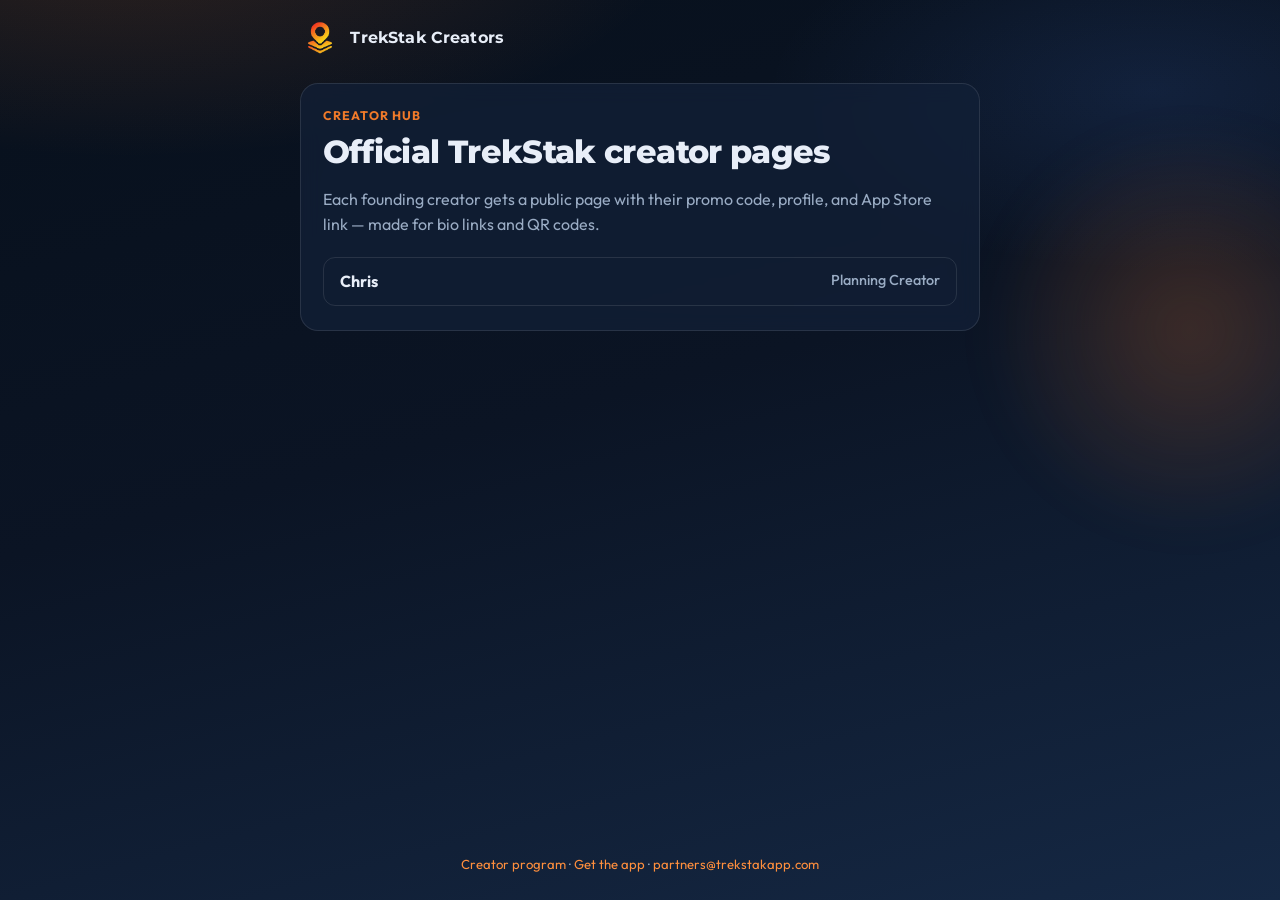
<file: index.html>
<!DOCTYPE html>
<html lang="en">
<head>
  <meta charset="UTF-8" />
  <meta name="viewport" content="width=device-width, initial-scale=1" />
  <title>TrekStak Creators</title>
  <meta name="description" content="Official TrekStak creator pages — promo codes, profiles, and App Store links." />
  <meta name="theme-color" content="#0b1424" />
  <meta name="apple-mobile-web-app-capable" content="yes" />
  <meta name="apple-mobile-web-app-status-bar-style" content="black-translucent" />
  <link rel="manifest" href="/manifest.webmanifest" />
  <link rel="apple-touch-icon" href="/finallogo.png" />
  <link rel="preconnect" href="https://fonts.googleapis.com" />
  <link rel="preconnect" href="https://fonts.gstatic.com" crossorigin />
  <link href="https://fonts.googleapis.com/css2?family=Montserrat:wght@600;700;800&family=Outfit:wght@400;500;600;700&display=swap" rel="stylesheet" />
  <link rel="stylesheet" href="/styles.css?v=10" />
  <link rel="stylesheet" href="/webapp-shell.css?v=1" />
</head>
<body>
  <div class="page">
    <div class="bg" aria-hidden="true">
      <div class="bg-base"></div>
      <div class="bg-shade"></div>
      <div class="bg-glow"></div>
    </div>

    <header class="top">
      <a class="brand" href="/">
        <img class="brand-logo" src="/finallogo.png" width="40" height="40" alt="" />
        <span>TrekStak Creators</span>
      </a>
    </header>

    <main id="app" class="main">
      <p class="loading">Loading…</p>
    </main>

    <footer class="foot">
      <p>
        <a href="https://partners.trekstakapp.com">Creator program</a>
        ·
        <a href="https://get.trekstakapp.com">Get the app</a>
        ·
        <a href="mailto:partners@trekstakapp.com">partners@trekstakapp.com</a>
      </p>
    </footer>
  </div>

  <script src="/webapp-shell.js?v=1" defer></script>
  <script src="/firebase-config.js?v=3" defer></script>
  <script src="/creator-public-store.js?v=7" defer></script>
  <script src="/app.js?v=11" defer></script>
  <script>
    window.addEventListener("load", function () {
      if (window.TrekStakWebApp && TrekStakWebApp.registerServiceWorker) {
        TrekStakWebApp.registerServiceWorker("/sw.js");
      }
    });
  </script>
</body>
</html>
</file>
<file: styles.css>
:root {
  --navy: #0b1424;
  --navy-2: #122038;
  --ink: #e8eef8;
  --muted: #9aacc4;
  --orange: #f07a2a;
  --orange-hot: #ff8f3d;
  --card: rgba(18, 32, 56, 0.72);
  --line: rgba(255, 255, 255, 0.1);
  --ok: #3dd68c;
  --radius: 18px;
  --font-display: "Montserrat", system-ui, sans-serif;
  --font-body: "Outfit", system-ui, sans-serif;
}

*,
*::before,
*::after {
  box-sizing: border-box;
}

html,
body {
  margin: 0;
  min-height: 100%;
  background: var(--navy);
  color: var(--ink);
  font-family: var(--font-body);
}

a {
  color: var(--orange-hot);
  text-decoration: none;
}

a:hover {
  text-decoration: underline;
}

.page {
  position: relative;
  min-height: 100vh;
  display: flex;
  flex-direction: column;
  overflow-x: hidden;
}

.bg {
  position: fixed;
  inset: 0;
  z-index: 0;
  pointer-events: none;
}

.bg-base {
  position: absolute;
  inset: 0;
  background: linear-gradient(165deg, #07101c 0%, #0b1424 45%, #152844 100%);
}

.bg-shade {
  position: absolute;
  inset: 0;
  background:
    radial-gradient(ellipse 80% 50% at 10% -10%, rgba(240, 122, 42, 0.18), transparent 55%),
    radial-gradient(ellipse 60% 40% at 90% 10%, rgba(80, 140, 255, 0.12), transparent 50%);
}

.bg-glow {
  position: absolute;
  width: 420px;
  height: 420px;
  right: -120px;
  top: 120px;
  border-radius: 50%;
  background: radial-gradient(circle, rgba(240, 122, 42, 0.22), transparent 70%);
  filter: blur(20px);
}

.top,
.main,
.foot {
  position: relative;
  z-index: 1;
}

.top {
  display: flex;
  align-items: center;
  justify-content: space-between;
  padding: 1.1rem 1.25rem;
  max-width: 720px;
  margin: 0 auto;
  width: 100%;
}

.brand {
  display: inline-flex;
  align-items: center;
  gap: 0.65rem;
  color: var(--ink);
  font-family: var(--font-display);
  font-weight: 700;
  font-size: 1rem;
  letter-spacing: 0.01em;
  text-decoration: none;
}

.brand:hover {
  text-decoration: none;
  color: #fff;
}

.brand-logo {
  border-radius: 10px;
  display: block;
}

.main {
  flex: 1;
  width: 100%;
  max-width: 720px;
  margin: 0 auto;
  padding: 0.5rem 1.25rem 2.5rem;
}

.loading,
.error {
  text-align: center;
  color: var(--muted);
  padding: 3rem 1rem;
}

.error h1 {
  font-family: var(--font-display);
  color: var(--ink);
  font-size: 1.5rem;
  margin: 0 0 0.75rem;
}

.home-card,
.profile {
  background: var(--card);
  border: 1px solid var(--line);
  border-radius: var(--radius);
  padding: 1.5rem 1.35rem;
  backdrop-filter: blur(10px);
}

.home-card h1,
.profile-name {
  font-family: var(--font-display);
  font-weight: 800;
  margin: 0 0 0.4rem;
  font-size: clamp(1.55rem, 4vw, 2rem);
  letter-spacing: -0.02em;
}

.eyebrow {
  margin: 0 0 0.55rem;
  color: var(--orange);
  font-size: 0.78rem;
  font-weight: 700;
  letter-spacing: 0.08em;
  text-transform: uppercase;
}

.lede,
.bio,
.muted {
  color: var(--muted);
  line-height: 1.55;
}

.profile-head {
  display: flex;
  gap: 1rem;
  align-items: flex-start;
  margin-bottom: 1.25rem;
}

.avatar {
  width: 72px;
  height: 72px;
  border-radius: 50%;
  object-fit: cover;
  background: var(--navy-2);
  border: 2px solid rgba(240, 122, 42, 0.45);
  flex-shrink: 0;
}

.avatar-fallback {
  display: grid;
  place-items: center;
  font-family: var(--font-display);
  font-weight: 800;
  font-size: 1.4rem;
  color: var(--orange-hot);
}

.handle,
.role-chip {
  margin: 0;
  color: var(--muted);
  font-size: 0.95rem;
}

.role-chip {
  display: inline-block;
  margin-top: 0.45rem;
  padding: 0.2rem 0.55rem;
  border-radius: 999px;
  border: 1px solid var(--line);
  font-size: 0.75rem;
  font-weight: 600;
  color: var(--ink);
}

.bio {
  margin: 0 0 1.35rem;
}

.panel {
  border: 1px solid var(--line);
  border-radius: 14px;
  padding: 1rem 1rem 1.1rem;
  margin-bottom: 1rem;
  background: rgba(7, 16, 28, 0.35);
}

.panel h2 {
  font-family: var(--font-display);
  font-size: 0.82rem;
  letter-spacing: 0.06em;
  text-transform: uppercase;
  margin: 0 0 0.65rem;
  color: var(--muted);
  font-weight: 700;
}

.code-row {
  display: flex;
  align-items: center;
  gap: 0.65rem;
  flex-wrap: wrap;
}

.code-value {
  font-family: var(--font-display);
  font-weight: 800;
  font-size: 1.55rem;
  letter-spacing: 0.06em;
  margin: 0;
  color: #fff;
}

.discount {
  margin: 0.45rem 0 0;
  color: var(--ok);
  font-weight: 600;
  font-size: 0.92rem;
}

.btn {
  appearance: none;
  border: 0;
  cursor: pointer;
  font-family: var(--font-body);
  font-weight: 600;
  font-size: 0.9rem;
  border-radius: 999px;
  padding: 0.55rem 0.95rem;
  transition: transform 0.15s ease, background 0.15s ease;
}

.btn:active {
  transform: scale(0.98);
}

.btn-primary {
  background: var(--orange);
  color: #111;
}

.btn-primary:hover {
  background: var(--orange-hot);
}

.btn-ghost {
  background: transparent;
  color: var(--ink);
  border: 1px solid var(--line);
}

.btn-ghost:hover {
  border-color: rgba(255, 255, 255, 0.28);
}

.btn-row {
  display: flex;
  flex-wrap: wrap;
  gap: 0.55rem;
  margin-top: 0.85rem;
}

.toast {
  font-size: 0.85rem;
  color: var(--ok);
  min-height: 1.2em;
  margin: 0.4rem 0 0;
}

.cta-store {
  display: flex;
  justify-content: center;
  margin: 0.35rem 0 0.25rem;
}

.app-store-badge {
  display: block;
  height: 54px;
  width: auto;
}

.socials {
  display: flex;
  flex-wrap: wrap;
  gap: 0.55rem;
}

.social-link {
  display: inline-flex;
  align-items: center;
  gap: 0.4rem;
  padding: 0.45rem 0.75rem;
  border-radius: 999px;
  border: 1px solid var(--line);
  color: var(--ink);
  font-weight: 600;
  font-size: 0.88rem;
  text-decoration: none;
}

.social-link:hover {
  border-color: rgba(240, 122, 42, 0.5);
  text-decoration: none;
}

.social-link img {
  width: 18px;
  height: 18px;
  display: block;
}

.post-list {
  display: grid;
  gap: 1rem;
}

.post-card {
  border: 1px solid var(--line);
  border-radius: 14px;
  overflow: hidden;
  background: rgba(7, 16, 28, 0.45);
}

.post-image {
  display: block;
  width: 100%;
  aspect-ratio: 16 / 10;
  object-fit: cover;
  background: var(--navy-2);
}

.post-video {
  display: block;
  width: 100%;
  max-height: 360px;
  background: #000;
}

.post-video-link {
  margin: 0;
  padding: 0.5rem 1rem 0;
  font-size: 0.88rem;
}

.post-video-link a {
  color: #ffc48a;
}

.post-body {
  padding: 0.95rem 1rem 1.05rem;
}

.post-date {
  margin: 0 0 0.35rem;
  color: var(--muted);
  font-size: 0.78rem;
  font-weight: 600;
  letter-spacing: 0.04em;
}

.post-card h3 {
  font-family: var(--font-display);
  font-size: 1.05rem;
  margin: 0 0 0.45rem;
  letter-spacing: -0.01em;
  line-height: 1.3;
}

.post-text {
  margin: 0;
  color: var(--muted);
  line-height: 1.55;
  font-size: 0.95rem;
}

.post-tags {
  display: flex;
  flex-wrap: wrap;
  gap: 0.35rem;
  margin: 0.7rem 0 0;
}

.post-tag {
  font-size: 0.72rem;
  font-weight: 600;
  letter-spacing: 0.03em;
  text-transform: lowercase;
  padding: 0.18rem 0.5rem;
  border-radius: 999px;
  border: 1px solid var(--line);
  color: var(--ink);
}

.post-cta {
  margin-top: 0.85rem;
  display: flex;
  flex-wrap: wrap;
  align-items: center;
  gap: 0.65rem;
}

.post-cta .btn {
  text-decoration: none;
}

.post-code {
  margin: 0;
  color: var(--muted);
  font-size: 0.88rem;
}

.post-code strong {
  color: #fff;
  letter-spacing: 0.04em;
}

.trip-list {
  display: grid;
  gap: 0.75rem;
}

.cotw-card {
  border: 1px solid var(--line);
  border-radius: 14px;
  overflow: hidden;
  background: rgba(7, 16, 28, 0.45);
}

.cotw-photo {
  display: block;
  width: 100%;
  aspect-ratio: 16 / 9;
  object-fit: cover;
  background: rgba(255, 255, 255, 0.04);
}

.cotw-body {
  padding: 0.95rem 1rem 1.05rem;
}

.cotw-city {
  margin: 0 0 0.55rem;
  font-family: var(--font-display);
  font-size: 1.2rem;
  font-weight: 700;
  letter-spacing: -0.01em;
  display: flex;
  flex-wrap: wrap;
  align-items: baseline;
  gap: 0.3rem 0.45rem;
}

.cotw-intro {
  margin: 0 0 0.85rem;
  color: var(--muted);
  line-height: 1.5;
  font-size: 0.95rem;
}

.cotw-tips {
  margin: 0;
  padding: 0 0 0 1.1rem;
  display: grid;
  gap: 0.45rem;
  color: #e8eef8;
  font-size: 0.92rem;
  line-height: 1.45;
}

.cotw-tips li::marker {
  color: var(--orange, #fe8200);
}

.city-reviews-list {
  display: grid;
  gap: 0.85rem;
}

.city-review-card {
  border: 1px solid var(--line);
  border-radius: 14px;
  padding: 0.95rem 1rem;
  background: rgba(7, 16, 28, 0.45);
}

.city-review-city {
  margin: 0 0 0.75rem;
  font-family: var(--font-display);
  font-size: 1.15rem;
  font-weight: 700;
  letter-spacing: -0.01em;
  display: flex;
  flex-wrap: wrap;
  align-items: baseline;
  gap: 0.3rem 0.45rem;
}

.city-review-ratings {
  display: grid;
  gap: 0.55rem;
}

.city-review-rating-line {
  display: grid;
  grid-template-columns: minmax(7rem, 9.5rem) auto 1fr;
  gap: 0.45rem 0.65rem;
  align-items: baseline;
  font-size: 0.92rem;
  line-height: 1.45;
}

@media (max-width: 520px) {
  .city-review-rating-line {
    grid-template-columns: 1fr;
    gap: 0.2rem;
  }
}

.city-review-cat {
  font-weight: 600;
  color: #e8eef8;
}

.city-review-stars {
  color: #ffc48a;
  letter-spacing: 0.06em;
  white-space: nowrap;
}

.city-review-why {
  color: var(--muted);
}

.live-trip-card {
  border: 1px solid var(--line);
  border-radius: 14px;
  overflow: hidden;
  background: rgba(7, 16, 28, 0.45);
}

.live-trip-cover {
  display: block;
  width: 100%;
  aspect-ratio: 16 / 9;
  object-fit: cover;
}

.live-trip-body {
  padding: 0.95rem 1rem 1.05rem;
}

.live-trip-city {
  margin: 0 0 0.45rem;
  font-family: var(--font-display);
  font-size: 1.2rem;
  font-weight: 700;
  display: flex;
  flex-wrap: wrap;
  align-items: baseline;
  gap: 0.35rem 0.5rem;
}

.live-trip-hook {
  margin: 0 0 0.75rem;
  color: var(--muted);
  line-height: 1.5;
}

.live-trip-teaser {
  margin: 0 0 0.85rem;
  font-size: 0.88rem;
  color: #ffc48a;
}

.live-trip-empty {
  margin: 0;
  color: var(--muted);
  font-size: 0.9rem;
}

.live-trip-timeline {
  display: grid;
  gap: 1rem;
  margin-top: 0.5rem;
  padding-top: 0.75rem;
  border-top: 1px solid var(--line);
}

.live-trip-day h3 {
  margin: 0.15rem 0 0.45rem;
  font-size: 1.05rem;
  font-family: var(--font-display);
}

.live-trip-day-label {
  margin: 0;
  font-size: 0.78rem;
  font-weight: 700;
  letter-spacing: 0.04em;
  text-transform: uppercase;
  color: #ffc48a;
}

.live-trip-day-summary {
  margin: 0 0 0.65rem;
  color: var(--muted);
  line-height: 1.5;
  font-size: 0.92rem;
}

.live-trip-day-tags {
  margin: 0 0 0.65rem;
}

.live-trip-day-photo {
  display: block;
  width: 100%;
  border-radius: 10px;
  margin-bottom: 0.65rem;
}

.live-trip-day-video {
  display: block;
  width: 100%;
  max-height: 360px;
  border-radius: 10px;
  margin-bottom: 0.5rem;
  background: #000;
}

.live-trip-day-link {
  margin: 0;
  font-size: 0.88rem;
}

.live-trip-day-link a {
  color: #ffc48a;
}

.trip-card {
  border: 1px solid var(--line);
  border-radius: 14px;
  padding: 0.95rem 1rem;
  background: rgba(7, 16, 28, 0.45);
}

.trip-card-top {
  display: flex;
  align-items: center;
  justify-content: space-between;
  gap: 0.75rem;
  flex-wrap: wrap;
}

.trip-card h3 {
  font-family: var(--font-display);
  font-size: 1.1rem;
  margin: 0;
  letter-spacing: -0.01em;
  display: flex;
  flex-wrap: wrap;
  align-items: baseline;
  gap: 0.3rem 0.45rem;
}

.trip-flag {
  font-style: normal;
  line-height: 1;
}

.trip-country {
  font-size: 0.8rem;
  font-weight: 600;
  color: var(--muted);
  letter-spacing: 0;
}

.trip-status {
  font-size: 0.72rem;
  font-weight: 700;
  letter-spacing: 0.04em;
  text-transform: uppercase;
  padding: 0.22rem 0.55rem;
  border-radius: 999px;
  border: 1px solid var(--line);
}

.trip-status--currently {
  color: #7ee0a8;
  border-color: rgba(80, 200, 120, 0.35);
  background: rgba(80, 200, 120, 0.12);
}

.trip-status--upcoming {
  color: #ffc48a;
  border-color: rgba(254, 130, 0, 0.35);
  background: rgba(254, 130, 0, 0.1);
}

.trip-status--just-back {
  color: #b8c8e8;
  border-color: rgba(140, 160, 200, 0.35);
  background: rgba(140, 160, 200, 0.12);
}

.trip-when {
  margin: 0.4rem 0 0;
  color: var(--orange-hot);
  font-weight: 600;
  font-size: 0.9rem;
}

.trip-why {
  margin: 0.45rem 0 0;
  color: var(--muted);
  line-height: 1.55;
  font-size: 0.95rem;
  white-space: pre-wrap;
}

.trip-focus {
  display: flex;
  flex-wrap: wrap;
  gap: 0.35rem;
  margin: 0.65rem 0 0;
}

.qr-wrap {
  display: flex;
  flex-direction: column;
  align-items: flex-start;
  gap: 0.75rem;
}

.qr-wrap img {
  width: 160px;
  height: 160px;
  border-radius: 12px;
  background: #fff;
  padding: 8px;
}

.foot {
  padding: 1rem 1.25rem 1.75rem;
  text-align: center;
  color: var(--muted);
  font-size: 0.82rem;
}

.foot p {
  margin: 0;
}

.creator-list {
  list-style: none;
  margin: 1.25rem 0 0;
  padding: 0;
  display: grid;
  gap: 0.55rem;
}

.creator-list a {
  display: flex;
  justify-content: space-between;
  gap: 1rem;
  padding: 0.85rem 1rem;
  border-radius: 12px;
  border: 1px solid var(--line);
  color: var(--ink);
  text-decoration: none;
  font-weight: 600;
}

.creator-list a:hover {
  border-color: rgba(240, 122, 42, 0.45);
  text-decoration: none;
}

.creator-list span {
  color: var(--muted);
  font-weight: 500;
  font-size: 0.9rem;
}

@media (max-width: 480px) {
  .profile-head {
    flex-direction: column;
    align-items: center;
    text-align: center;
  }

  .profile-meta {
    display: flex;
    flex-direction: column;
    align-items: center;
  }

  .qr-wrap {
    align-items: center;
    width: 100%;
  }

  .btn-row {
    justify-content: center;
  }
}
</file>
<file: webapp-shell.css>
/* TrekStak web app shell — shared with partners dashboard */

:root {
  --webapp-nav-h: 3.35rem;
  --webapp-tab-active: #ffc48a;
}

.webapp-has-nav .main,
.webapp-has-nav .dashboard-shell {
  padding-bottom: calc(var(--webapp-nav-h) + env(safe-area-inset-bottom) + 1.25rem);
}

.webapp-shell {
  display: flex;
  flex-direction: column;
  gap: 0;
}

.webapp-tabs {
  display: flex;
  gap: 0.35rem;
  margin: 0.85rem 0 0.75rem;
  padding: 0.2rem;
  border-radius: 12px;
  background: rgba(0, 0, 0, 0.22);
  border: 1px solid var(--line);
}

.webapp-tab {
  flex: 1;
  margin: 0;
  padding: 0.55rem 0.35rem;
  border: none;
  border-radius: 9px;
  background: transparent;
  color: var(--muted);
  font-family: var(--font-body);
  font-size: 0.78rem;
  font-weight: 600;
  letter-spacing: 0.02em;
  cursor: pointer;
  position: relative;
}

.webapp-tab:hover {
  color: var(--ink);
}

.webapp-tab.is-active {
  background: rgba(255, 255, 255, 0.1);
  color: var(--ink);
  box-shadow: inset 0 0 0 1px rgba(255, 255, 255, 0.08);
}

.webapp-tab-badge {
  position: absolute;
  top: 0.35rem;
  right: 0.4rem;
  width: 7px;
  height: 7px;
  border-radius: 50%;
  background: var(--orange-hot, #ff8f3d);
}

.webapp-panels {
  display: flex;
  flex-direction: column;
  gap: 0.85rem;
}

.webapp-panel[hidden] {
  display: none !important;
}

.webapp-panel-empty {
  margin: 0;
  padding: 1.5rem 1rem;
  text-align: center;
  color: var(--muted);
  font-size: 0.92rem;
  border: 1px dashed var(--line);
  border-radius: 12px;
}

/* Fixed bottom nav (dashboard) */
.webapp-nav {
  position: fixed;
  left: 0;
  right: 0;
  bottom: 0;
  z-index: 200;
  display: flex;
  align-items: stretch;
  min-height: var(--webapp-nav-h);
  padding-bottom: env(safe-area-inset-bottom);
  background: rgba(11, 20, 36, 0.94);
  border-top: 1px solid var(--line);
  backdrop-filter: blur(14px);
}

.webapp-nav[hidden] {
  display: none !important;
}

.webapp-nav-btn {
  flex: 1;
  display: flex;
  flex-direction: column;
  align-items: center;
  justify-content: center;
  gap: 0.15rem;
  margin: 0;
  padding: 0.45rem 0.25rem 0.35rem;
  border: none;
  background: transparent;
  color: var(--muted);
  font-family: var(--font-body);
  font-size: 0.68rem;
  font-weight: 600;
  letter-spacing: 0.03em;
  text-transform: uppercase;
  cursor: pointer;
}

.webapp-nav-btn:hover {
  color: var(--ink);
}

.webapp-nav-btn.is-active {
  color: var(--webapp-tab-active);
}

.webapp-nav-icon {
  font-size: 1.05rem;
  line-height: 1;
  opacity: 0.9;
}

.webapp-nav-btn.is-active .webapp-nav-icon {
  opacity: 1;
}

@media (min-width: 768px) {
  .webapp-nav {
    left: 50%;
    transform: translateX(-50%);
    max-width: 28rem;
    border-radius: 14px 14px 0 0;
    border-left: 1px solid var(--line);
    border-right: 1px solid var(--line);
  }
}
</file>
